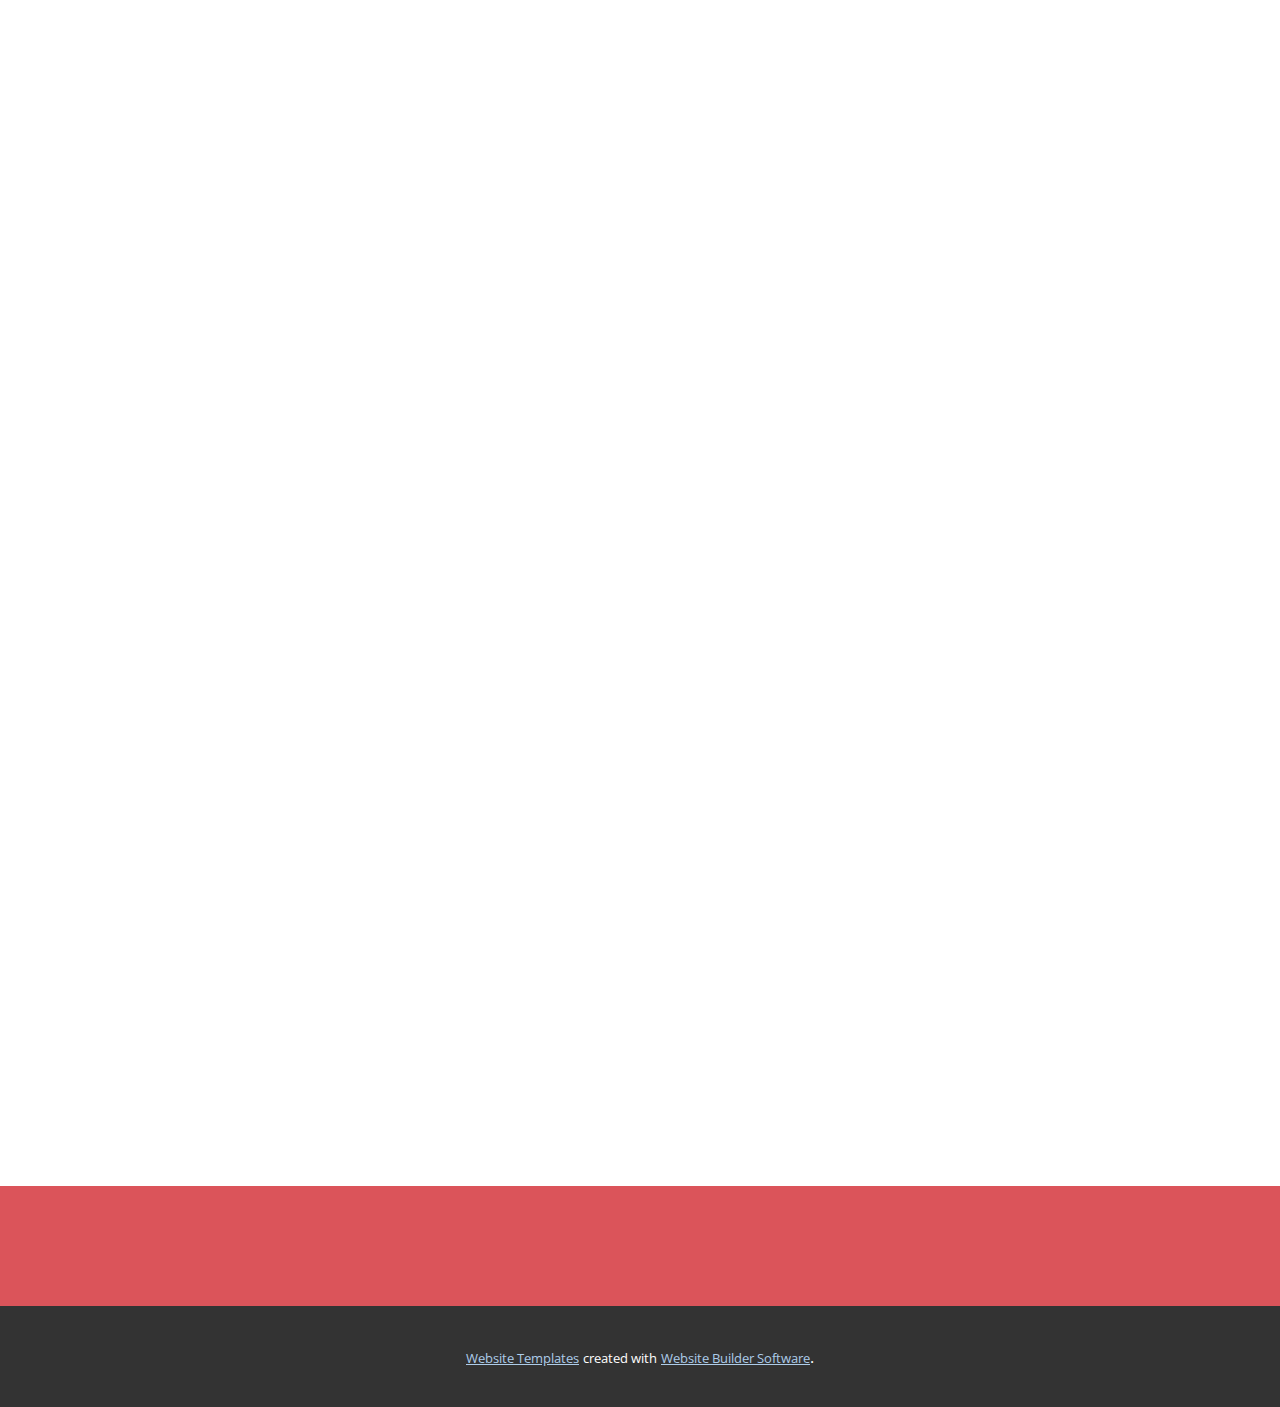
<file: Acerca-de.html>
<!DOCTYPE html>
<html style="font-size: 16px;" lang="es"><head>
    <meta name="viewport" content="width=device-width, initial-scale=1.0">
    <meta charset="utf-8">
    <meta name="keywords" content="">
    <meta name="description" content="">
    <title>Acerca de</title>
    <link rel="stylesheet" href="nicepage.css" media="screen">
<link rel="stylesheet" href="Acerca-de.css" media="screen">
    <script class="u-script" type="text/javascript" src="jquery.js" defer=""></script>
    <script class="u-script" type="text/javascript" src="nicepage.js" defer=""></script>
    <meta name="generator" content="Nicepage 5.9.10, nicepage.com">
    <link id="u-theme-google-font" rel="stylesheet" href="https://fonts.googleapis.com/css?family=Roboto:100,100i,300,300i,400,400i,500,500i,700,700i,900,900i|Open+Sans:300,300i,400,400i,500,500i,600,600i,700,700i,800,800i">
    
    
    <script type="application/ld+json">{
		"@context": "http://schema.org",
		"@type": "Organization",
		"name": ""
}</script>
    <meta name="theme-color" content="#478ac9">
    <meta property="og:title" content="Acerca de">
    <meta property="og:type" content="website">
  <meta data-intl-tel-input-cdn-path="intlTelInput/"></head>
  <body class="u-body u-xl-mode" data-lang="es"><header class="u-clearfix u-header u-header" id="sec-4f91"><div class="u-clearfix u-sheet u-sheet-1"></div></header>
    <section class="u-clearfix u-section-1" id="sec-2cce">
      <div class="u-clearfix u-sheet u-sheet-1"></div>
    </section>
    
    
    <footer class="u-align-center u-clearfix u-footer u-gradient u-footer" id="sec-20f5"><div class="u-clearfix u-sheet u-sheet-1"></div></footer>
    <section class="u-backlink u-clearfix u-grey-80">
      <a class="u-link" href="https://nicepage.com/website-templates" target="_blank">
        <span>Website Templates</span>
      </a>
      <p class="u-text">
        <span>created with</span>
      </p>
      <a class="u-link" href="" target="_blank">
        <span>Website Builder Software</span>
      </a>. 
    </section>
  
</body></html>
</file>
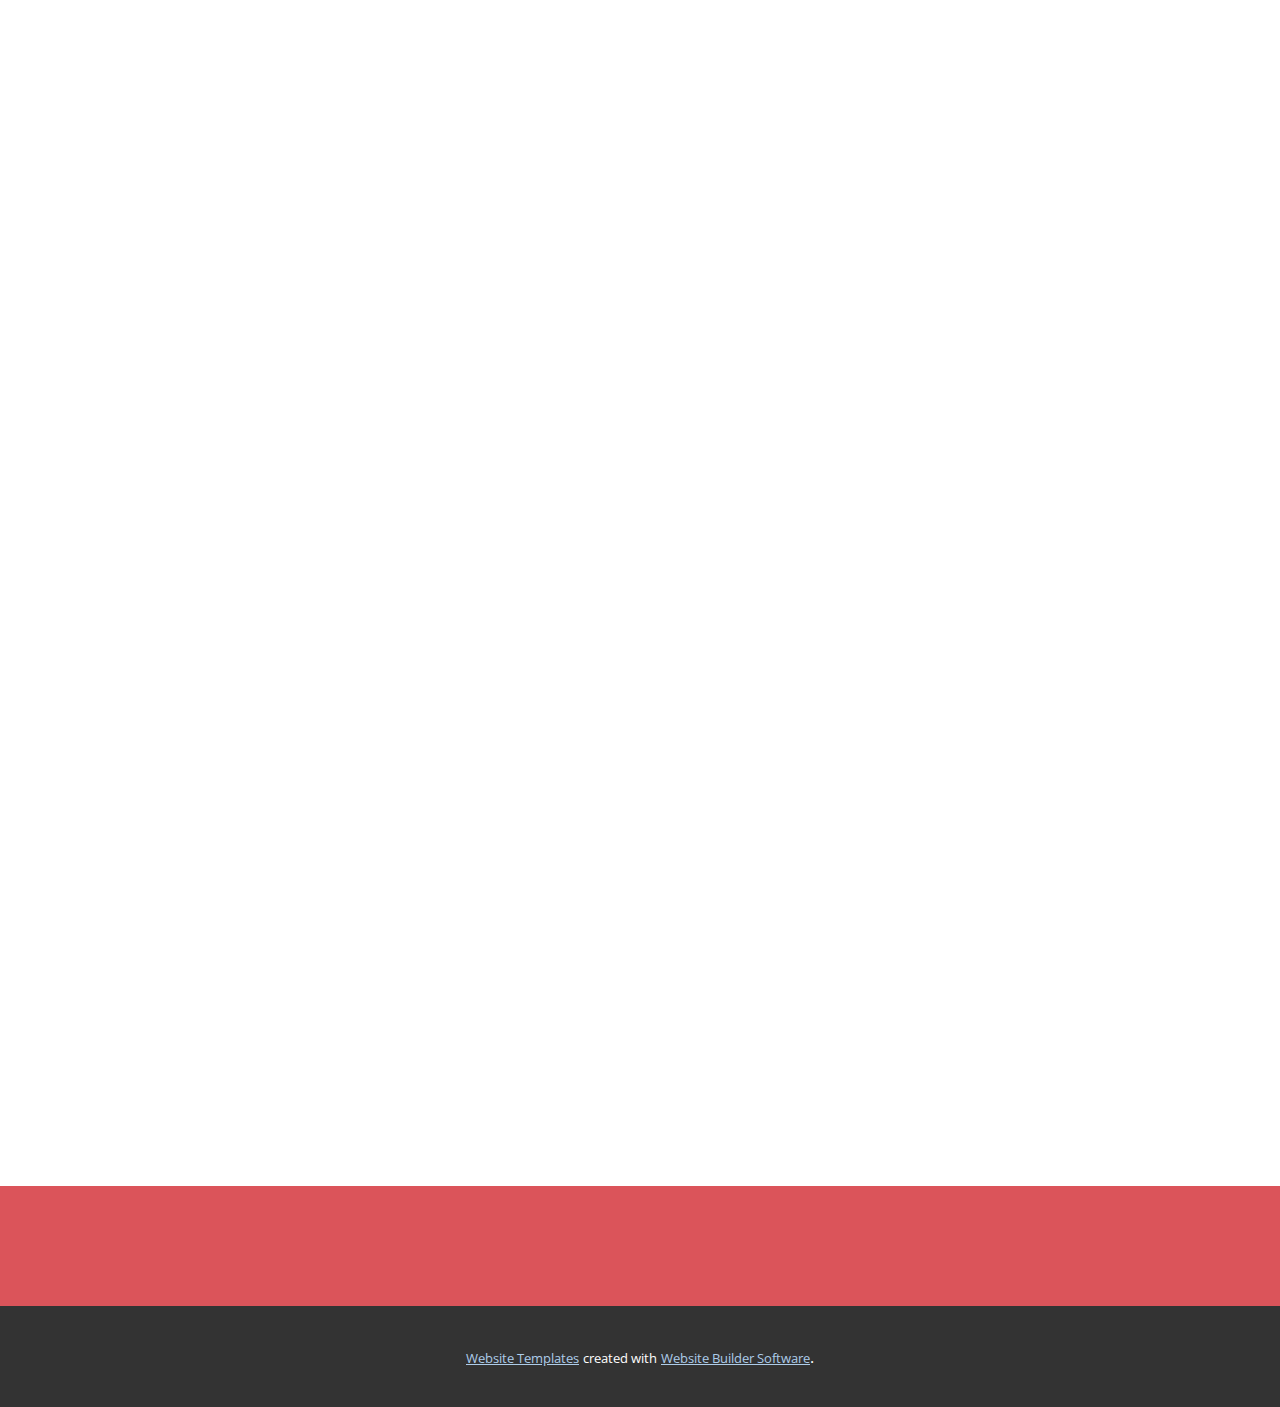
<file: Contacto.html>
<!DOCTYPE html>
<html style="font-size: 16px;" lang="es"><head>
    <meta name="viewport" content="width=device-width, initial-scale=1.0">
    <meta charset="utf-8">
    <meta name="keywords" content="">
    <meta name="description" content="">
    <title>Contacto</title>
    <link rel="stylesheet" href="nicepage.css" media="screen">
<link rel="stylesheet" href="Contacto.css" media="screen">
    <script class="u-script" type="text/javascript" src="jquery.js" defer=""></script>
    <script class="u-script" type="text/javascript" src="nicepage.js" defer=""></script>
    <meta name="generator" content="Nicepage 5.9.10, nicepage.com">
    <link id="u-theme-google-font" rel="stylesheet" href="https://fonts.googleapis.com/css?family=Roboto:100,100i,300,300i,400,400i,500,500i,700,700i,900,900i|Open+Sans:300,300i,400,400i,500,500i,600,600i,700,700i,800,800i">
    
    
    <script type="application/ld+json">{
		"@context": "http://schema.org",
		"@type": "Organization",
		"name": ""
}</script>
    <meta name="theme-color" content="#478ac9">
    <meta property="og:title" content="Contacto">
    <meta property="og:type" content="website">
  <meta data-intl-tel-input-cdn-path="intlTelInput/"></head>
  <body class="u-body u-xl-mode" data-lang="es"><header class="u-clearfix u-header u-header" id="sec-4f91"><div class="u-clearfix u-sheet u-sheet-1"></div></header>
    <section class="u-clearfix u-section-1" id="sec-6244">
      <div class="u-clearfix u-sheet u-sheet-1"></div>
    </section>
    
    
    <footer class="u-align-center u-clearfix u-footer u-gradient u-footer" id="sec-20f5"><div class="u-clearfix u-sheet u-sheet-1"></div></footer>
    <section class="u-backlink u-clearfix u-grey-80">
      <a class="u-link" href="https://nicepage.com/website-templates" target="_blank">
        <span>Website Templates</span>
      </a>
      <p class="u-text">
        <span>created with</span>
      </p>
      <a class="u-link" href="" target="_blank">
        <span>Website Builder Software</span>
      </a>. 
    </section>
  
</body></html>
</file>
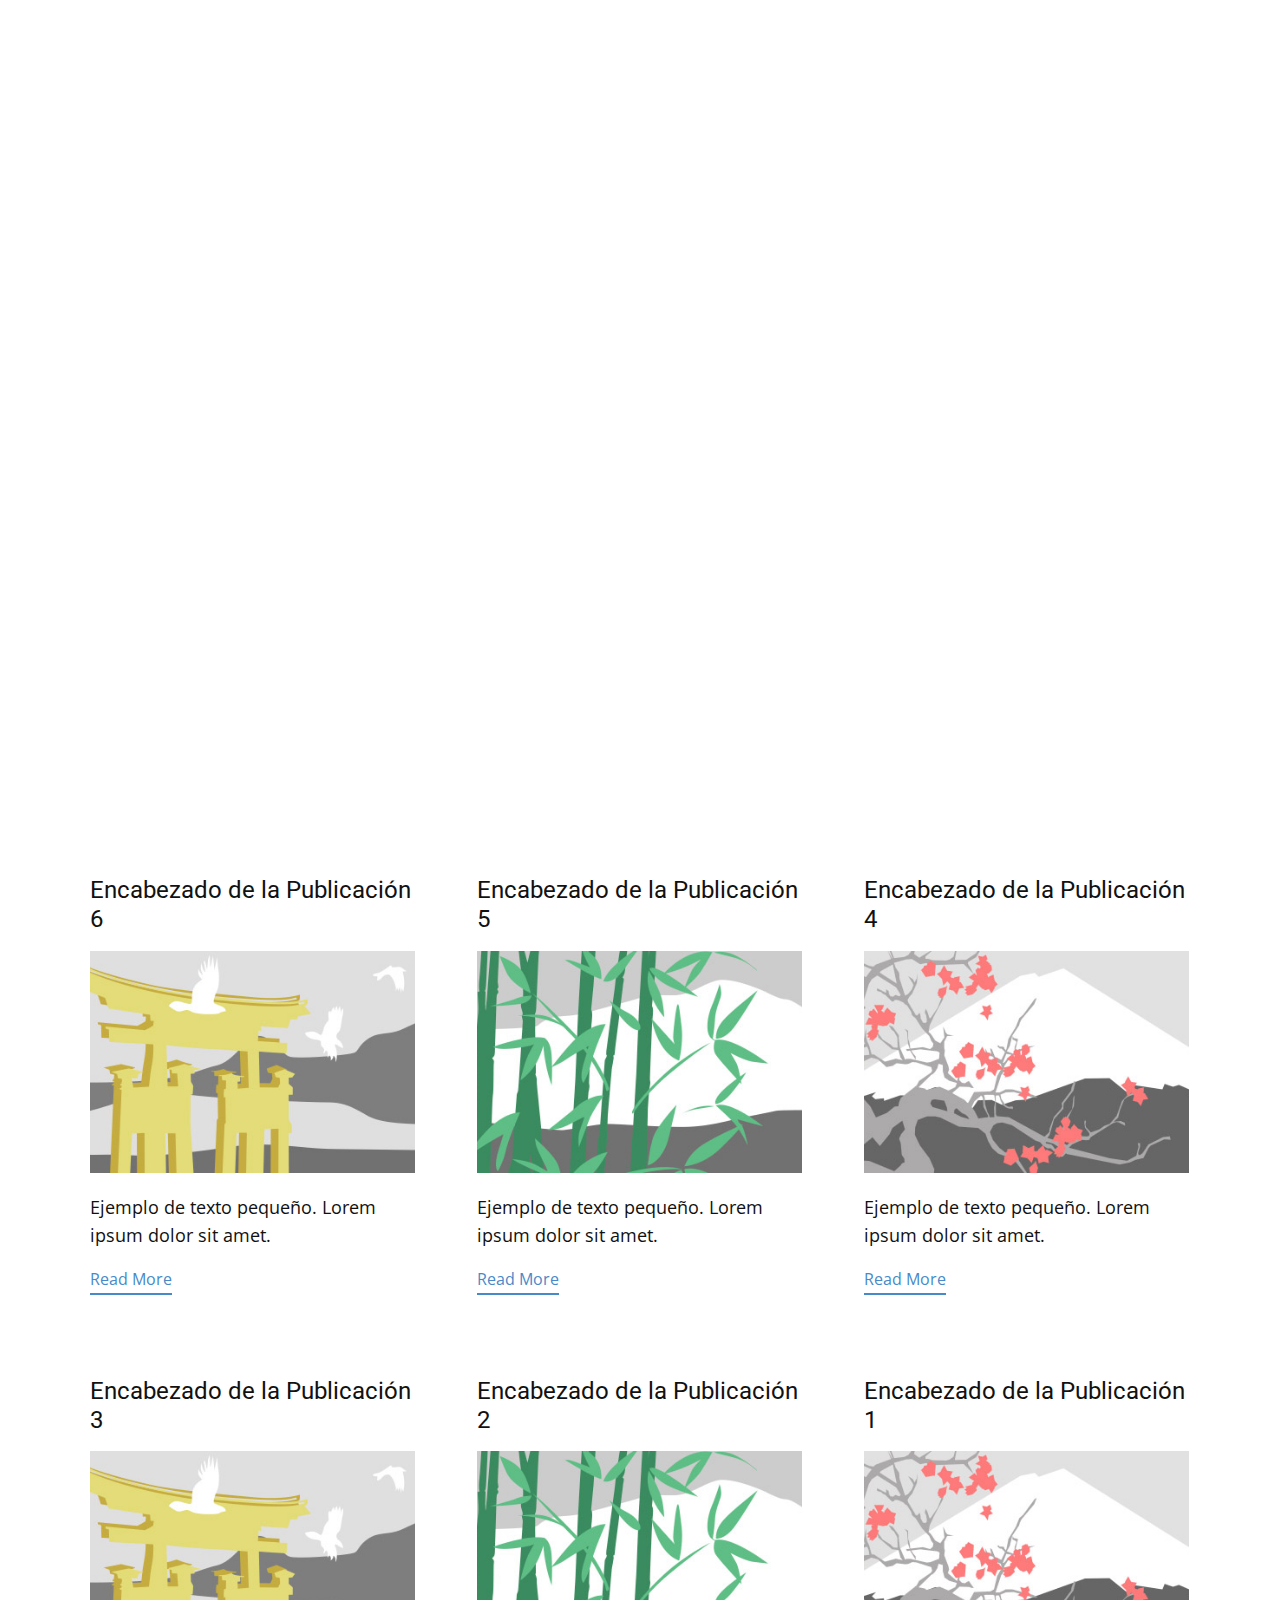
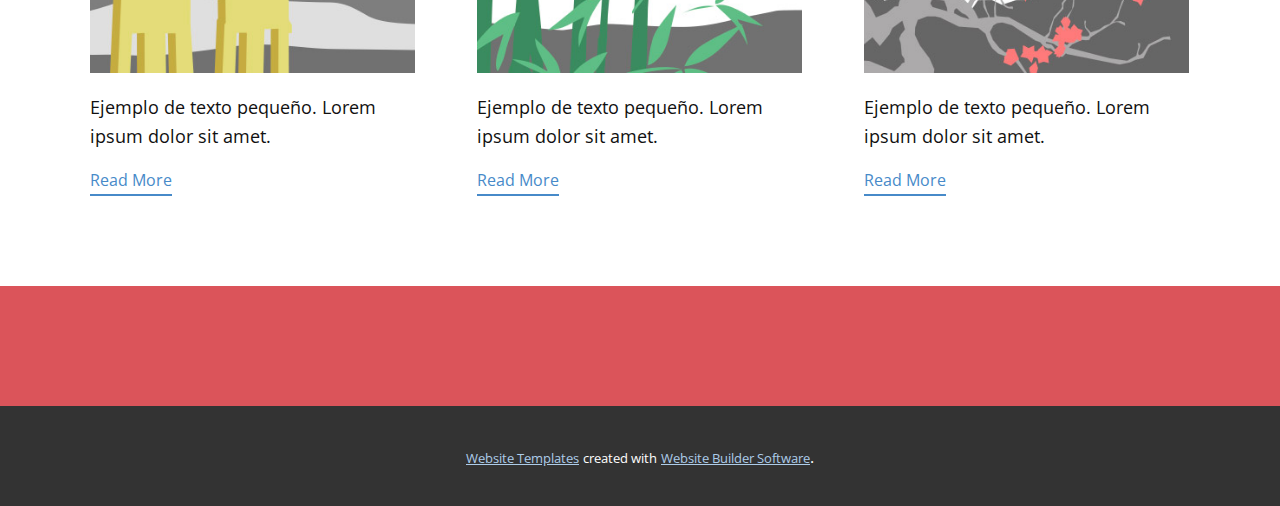
<file: blog/blog.html>
<!DOCTYPE html>
<html style="font-size: 16px;" lang="es"><head>
    <meta name="viewport" content="width=device-width, initial-scale=1.0">
    <meta charset="utf-8">
    <meta name="keywords" content="">
    <meta name="description" content="">
    <title>Blog Template</title>
    <link rel="stylesheet" href="../nicepage.css" media="screen">
<link rel="stylesheet" href="../Blog-Template.css" media="screen">
    <script class="u-script" type="text/javascript" src="../jquery.js" defer=""></script>
    <script class="u-script" type="text/javascript" src="../nicepage.js" defer=""></script>
    <meta name="generator" content="Nicepage 5.9.10, nicepage.com">
    <link id="u-theme-google-font" rel="stylesheet" href="https://fonts.googleapis.com/css?family=Roboto:100,100i,300,300i,400,400i,500,500i,700,700i,900,900i|Open+Sans:300,300i,400,400i,500,500i,600,600i,700,700i,800,800i">
    
    
    <script type="application/ld+json">{
		"@context": "http://schema.org",
		"@type": "Organization",
		"name": ""
}</script>
    <meta name="theme-color" content="#478ac9">
  <meta data-intl-tel-input-cdn-path="intlTelInput/"></head>
  <body class="u-body u-xl-mode" data-lang="es"><header class="u-clearfix u-header u-header" id="sec-4f91"><div class="u-clearfix u-sheet u-sheet-1"></div></header>
    <section class="u-clearfix u-section-1" id="sec-af0f">
      <div class="u-clearfix u-sheet u-valign-middle u-sheet-1"><!--blog--><!--blog_options_json--><!--{"type":"Recent","source":"","tags":"","count":""}--><!--/blog_options_json-->
        <div class="u-blog u-expanded-width u-repeater u-repeater-1"><!--blog_post-->
          <div class="u-blog-post u-container-style u-repeater-item u-white u-repeater-item-1">
            <div class="u-container-layout u-similar-container u-valign-top u-container-layout-1"><!--blog_post_header-->
              <h4 class="u-blog-control u-text u-text-1">
                <a class="u-post-header-link" href="../blog/enviar-5.html">Encabezado de la Publicación 6</a>
              </h4><!--/blog_post_header--><!--blog_post_image-->
              <a class="u-post-header-link" href="../blog/enviar-5.html"><img alt="" class="u-blog-control u-expanded-width u-image u-image-default u-image-1" src="../images/8ad73f3c.jpeg"></a><!--/blog_post_image--><!--blog_post_content-->
              <div class="u-blog-control u-post-content u-text u-text-2 fr-view">Ejemplo de texto pequeño. Lorem ipsum dolor sit amet.</div><!--/blog_post_content--><!--blog_post_readmore-->
              <a href="../blog/enviar-5.html" class="u-blog-control u-border-2 u-border-palette-1-base u-btn u-btn-rectangle u-button-style u-none u-btn-1"><!--blog_post_readmore_content--><!--options_json--><!--{"content":"Read More","defaultValue":"Lee mas"}--><!--/options_json-->Read More<!--/blog_post_readmore_content--></a><!--/blog_post_readmore-->
            </div>
          </div><div class="u-blog-post u-container-style u-repeater-item u-video-cover u-white">
            <div class="u-container-layout u-similar-container u-valign-top u-container-layout-2"><!--blog_post_header-->
              <h4 class="u-blog-control u-text u-text-3">
                <a class="u-post-header-link" href="../blog/enviar-4.html">Encabezado de la Publicación 5</a>
              </h4><!--/blog_post_header--><!--blog_post_image-->
              <a class="u-post-header-link" href="../blog/enviar-4.html"><img alt="" class="u-blog-control u-expanded-width u-image u-image-default u-image-2" src="../images/68f64b9d.jpeg"></a><!--/blog_post_image--><!--blog_post_content-->
              <div class="u-blog-control u-post-content u-text u-text-4 fr-view">Ejemplo de texto pequeño. Lorem ipsum dolor sit amet.</div><!--/blog_post_content--><!--blog_post_readmore-->
              <a href="../blog/enviar-4.html" class="u-blog-control u-border-2 u-border-palette-1-base u-btn u-btn-rectangle u-button-style u-none u-btn-2"><!--blog_post_readmore_content--><!--options_json--><!--{"content":"Read More","defaultValue":"Lee mas"}--><!--/options_json-->Read More<!--/blog_post_readmore_content--></a><!--/blog_post_readmore-->
            </div>
          </div><div class="u-blog-post u-container-style u-repeater-item u-video-cover u-white">
            <div class="u-container-layout u-similar-container u-valign-top u-container-layout-3"><!--blog_post_header-->
              <h4 class="u-blog-control u-text u-text-5">
                <a class="u-post-header-link" href="../blog/enviar-3.html">Encabezado de la Publicación 4</a>
              </h4><!--/blog_post_header--><!--blog_post_image-->
              <a class="u-post-header-link" href="../blog/enviar-3.html"><img alt="" class="u-blog-control u-expanded-width u-image u-image-default u-image-3" src="../images/0fd3416c.jpeg"></a><!--/blog_post_image--><!--blog_post_content-->
              <div class="u-blog-control u-post-content u-text u-text-6 fr-view">Ejemplo de texto pequeño. Lorem ipsum dolor sit amet.</div><!--/blog_post_content--><!--blog_post_readmore-->
              <a href="../blog/enviar-3.html" class="u-blog-control u-border-2 u-border-palette-1-base u-btn u-btn-rectangle u-button-style u-none u-btn-3"><!--blog_post_readmore_content--><!--options_json--><!--{"content":"Read More","defaultValue":"Lee mas"}--><!--/options_json-->Read More<!--/blog_post_readmore_content--></a><!--/blog_post_readmore-->
            </div>
          </div><div class="u-blog-post u-container-style u-repeater-item u-white u-repeater-item-1">
            <div class="u-container-layout u-similar-container u-valign-top u-container-layout-1"><!--blog_post_header-->
              <h4 class="u-blog-control u-text u-text-1">
                <a class="u-post-header-link" href="../blog/enviar-2.html">Encabezado de la Publicación 3</a>
              </h4><!--/blog_post_header--><!--blog_post_image-->
              <a class="u-post-header-link" href="../blog/enviar-2.html"><img alt="" class="u-blog-control u-expanded-width u-image u-image-default u-image-1" src="../images/8ad73f3c.jpeg"></a><!--/blog_post_image--><!--blog_post_content-->
              <div class="u-blog-control u-post-content u-text u-text-2 fr-view">Ejemplo de texto pequeño. Lorem ipsum dolor sit amet.</div><!--/blog_post_content--><!--blog_post_readmore-->
              <a href="../blog/enviar-2.html" class="u-blog-control u-border-2 u-border-palette-1-base u-btn u-btn-rectangle u-button-style u-none u-btn-1"><!--blog_post_readmore_content--><!--options_json--><!--{"content":"Read More","defaultValue":"Lee mas"}--><!--/options_json-->Read More<!--/blog_post_readmore_content--></a><!--/blog_post_readmore-->
            </div>
          </div><div class="u-blog-post u-container-style u-repeater-item u-video-cover u-white">
            <div class="u-container-layout u-similar-container u-valign-top u-container-layout-2"><!--blog_post_header-->
              <h4 class="u-blog-control u-text u-text-3">
                <a class="u-post-header-link" href="../blog/enviar-1.html">Encabezado de la Publicación 2</a>
              </h4><!--/blog_post_header--><!--blog_post_image-->
              <a class="u-post-header-link" href="../blog/enviar-1.html"><img alt="" class="u-blog-control u-expanded-width u-image u-image-default u-image-2" src="../images/68f64b9d.jpeg"></a><!--/blog_post_image--><!--blog_post_content-->
              <div class="u-blog-control u-post-content u-text u-text-4 fr-view">Ejemplo de texto pequeño. Lorem ipsum dolor sit amet.</div><!--/blog_post_content--><!--blog_post_readmore-->
              <a href="../blog/enviar-1.html" class="u-blog-control u-border-2 u-border-palette-1-base u-btn u-btn-rectangle u-button-style u-none u-btn-2"><!--blog_post_readmore_content--><!--options_json--><!--{"content":"Read More","defaultValue":"Lee mas"}--><!--/options_json-->Read More<!--/blog_post_readmore_content--></a><!--/blog_post_readmore-->
            </div>
          </div><div class="u-blog-post u-container-style u-repeater-item u-video-cover u-white">
            <div class="u-container-layout u-similar-container u-valign-top u-container-layout-3"><!--blog_post_header-->
              <h4 class="u-blog-control u-text u-text-5">
                <a class="u-post-header-link" href="../blog/enviar.html">Encabezado de la Publicación 1</a>
              </h4><!--/blog_post_header--><!--blog_post_image-->
              <a class="u-post-header-link" href="../blog/enviar.html"><img alt="" class="u-blog-control u-expanded-width u-image u-image-default u-image-3" src="../images/0fd3416c.jpeg"></a><!--/blog_post_image--><!--blog_post_content-->
              <div class="u-blog-control u-post-content u-text u-text-6 fr-view">Ejemplo de texto pequeño. Lorem ipsum dolor sit amet.</div><!--/blog_post_content--><!--blog_post_readmore-->
              <a href="../blog/enviar.html" class="u-blog-control u-border-2 u-border-palette-1-base u-btn u-btn-rectangle u-button-style u-none u-btn-3"><!--blog_post_readmore_content--><!--options_json--><!--{"content":"Read More","defaultValue":"Lee mas"}--><!--/options_json-->Read More<!--/blog_post_readmore_content--></a><!--/blog_post_readmore-->
            </div>
          </div><!--/blog_post--><!--blog_post-->
          <!--/blog_post--><!--blog_post-->
          <!--/blog_post-->
        </div><!--/blog-->
      </div>
    </section>
    
    
    <footer class="u-align-center u-clearfix u-footer u-gradient u-footer" id="sec-20f5"><div class="u-clearfix u-sheet u-sheet-1"></div></footer>
    <section class="u-backlink u-clearfix u-grey-80">
      <a class="u-link" href="https://nicepage.com/website-templates" target="_blank">
        <span>Website Templates</span>
      </a>
      <p class="u-text">
        <span>created with</span>
      </p>
      <a class="u-link" href="" target="_blank">
        <span>Website Builder Software</span>
      </a>. 
    </section>
  
</body></html>
</file>
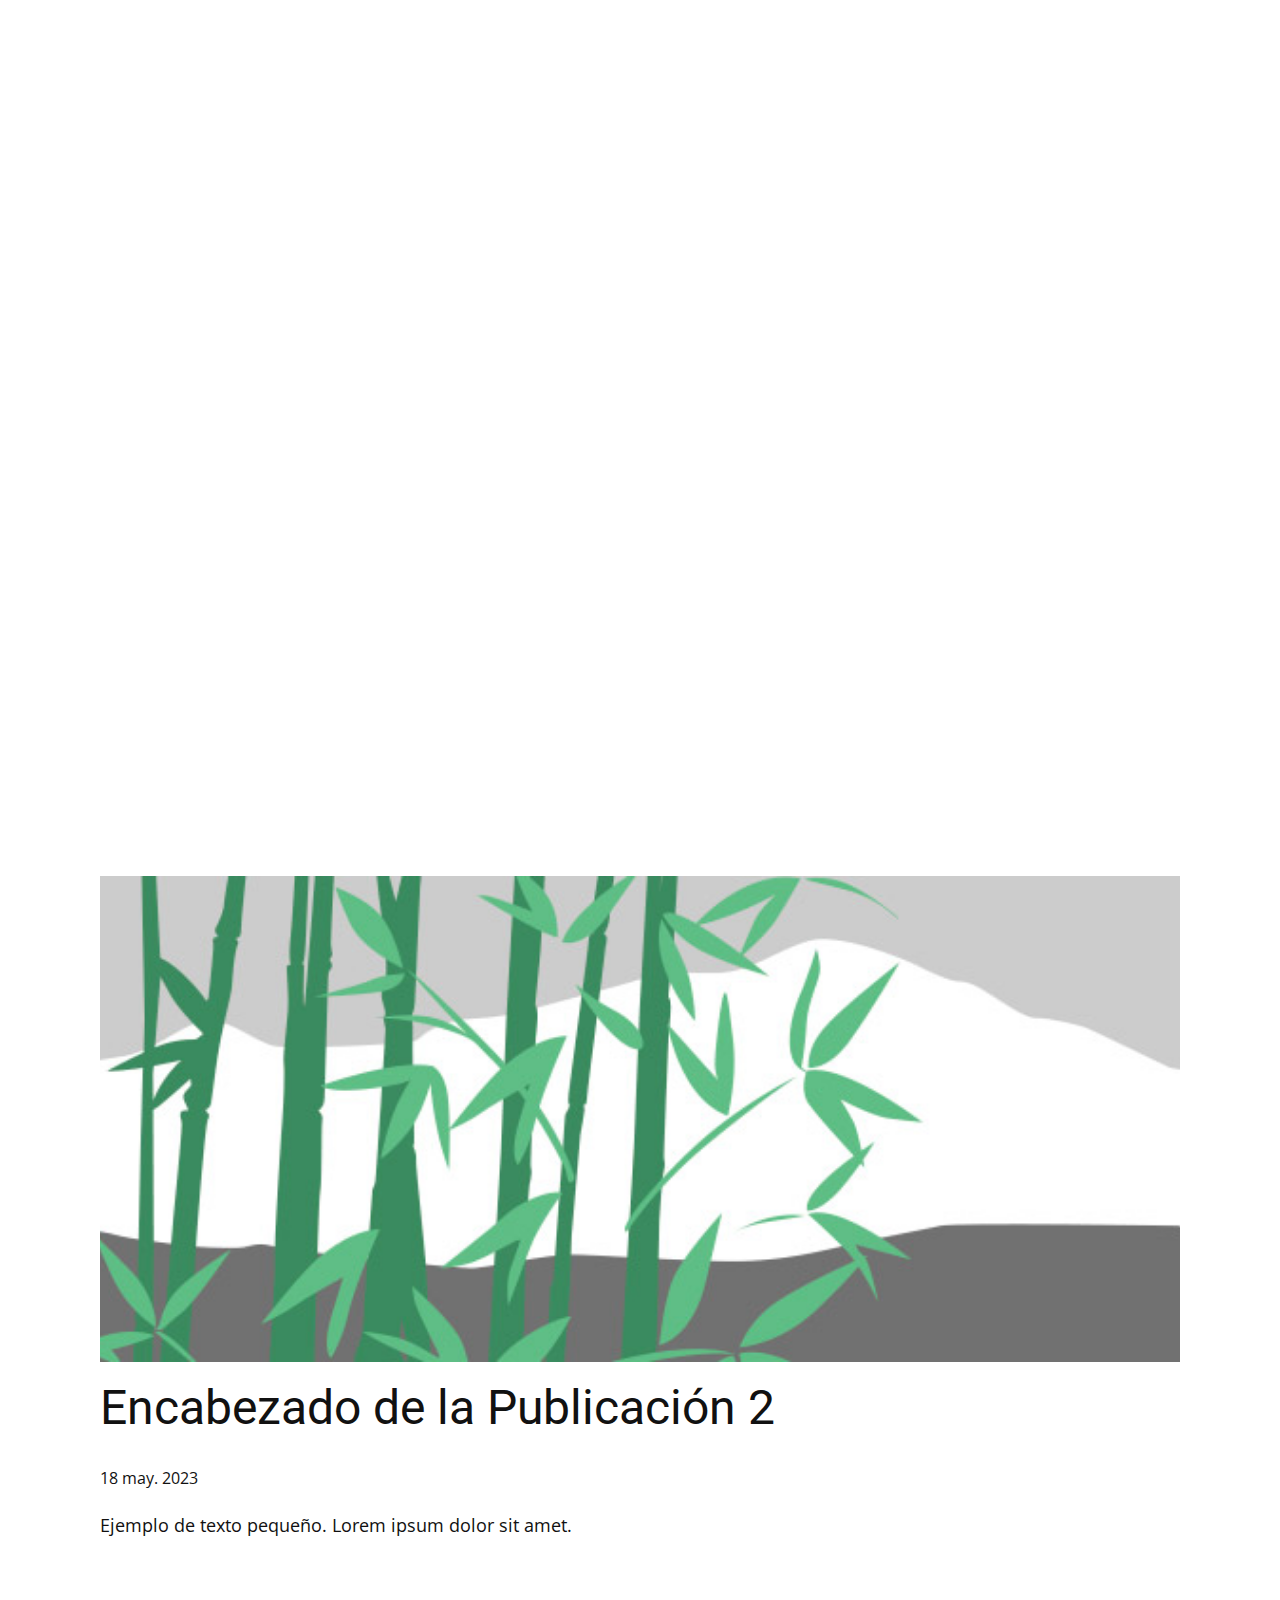
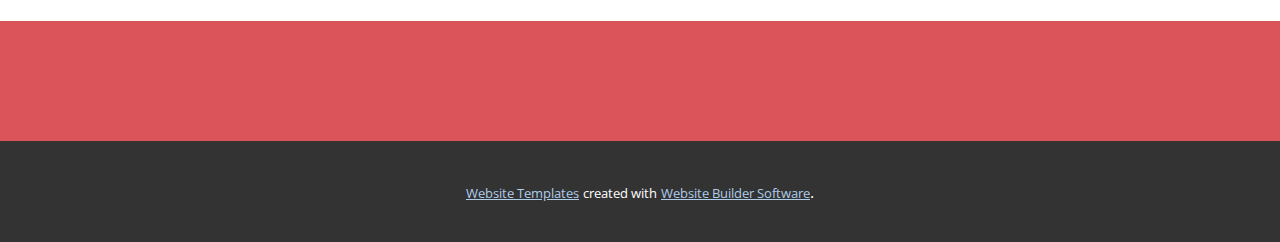
<file: blog/enviar-1.html>
<!DOCTYPE html>
<html style="font-size: 16px;" lang="es"><head>
    <meta name="viewport" content="width=device-width, initial-scale=1.0">
    <meta charset="utf-8">
    <meta name="keywords" content="Encabezado de la Publicación 1">
    <meta name="description" content="">
    <title>Encabezado de la Publicación 2</title>
    <link rel="stylesheet" href="../nicepage.css" media="screen">
<link rel="stylesheet" href="../Post-Template.css" media="screen">
    <script class="u-script" type="text/javascript" src="../jquery.js" defer=""></script>
    <script class="u-script" type="text/javascript" src="../nicepage.js" defer=""></script>
    <meta name="generator" content="Nicepage 5.9.10, nicepage.com">
    <link id="u-theme-google-font" rel="stylesheet" href="https://fonts.googleapis.com/css?family=Roboto:100,100i,300,300i,400,400i,500,500i,700,700i,900,900i|Open+Sans:300,300i,400,400i,500,500i,600,600i,700,700i,800,800i">
    
    
    <script type="application/ld+json">{
		"@context": "http://schema.org",
		"@type": "Organization",
		"name": ""
}</script>
    <meta name="theme-color" content="#478ac9">
  <meta data-intl-tel-input-cdn-path="intlTelInput/"></head>
  <body class="u-body u-xl-mode" data-lang="es"><header class="u-clearfix u-header u-header" id="sec-4f91"><div class="u-clearfix u-sheet u-sheet-1"></div></header>
    <section class="u-align-center u-clearfix u-section-1" id="sec-1494">
      <div class="u-clearfix u-sheet u-valign-middle-md u-valign-middle-sm u-valign-middle-xs u-sheet-1"><!--post_details--><!--post_details_options_json--><!--{"source":""}--><!--/post_details_options_json--><!--blog_post-->
        <div class="u-container-style u-expanded-width u-post-details u-post-details-1">
          <div class="u-container-layout u-valign-middle u-container-layout-1"><!--blog_post_image-->
            <img alt="" class="u-blog-control u-expanded-width u-image u-image-default u-image-1" src="../images/68f64b9d.jpeg"><!--/blog_post_image--><!--blog_post_header-->
            <h2 class="u-blog-control u-text u-text-1">Encabezado de la Publicación 2</h2><!--/blog_post_header--><!--blog_post_metadata-->
            <div class="u-blog-control u-metadata u-metadata-1"><!--blog_post_metadata_date-->
              <span class="u-meta-date u-meta-icon">18 may. 2023</span><!--/blog_post_metadata_date--><!--blog_post_metadata_category-->
              <!--/blog_post_metadata_category--><!--blog_post_metadata_comments-->
              <!--/blog_post_metadata_comments-->
            </div><!--/blog_post_metadata--><!--blog_post_content-->
            <div class="u-align-justify u-blog-control u-post-content u-text u-text-2 fr-view">
  Ejemplo de texto pequeño. Lorem ipsum dolor sit amet.
  </div><!--/blog_post_content-->
          </div>
        </div><!--/blog_post--><!--/post_details-->
      </div>
    </section>
    
    
    <footer class="u-align-center u-clearfix u-footer u-gradient u-footer" id="sec-20f5"><div class="u-clearfix u-sheet u-sheet-1"></div></footer>
    <section class="u-backlink u-clearfix u-grey-80">
      <a class="u-link" href="https://nicepage.com/website-templates" target="_blank">
        <span>Website Templates</span>
      </a>
      <p class="u-text">
        <span>created with</span>
      </p>
      <a class="u-link" href="" target="_blank">
        <span>Website Builder Software</span>
      </a>. 
    </section>
  
</body></html>
</file>
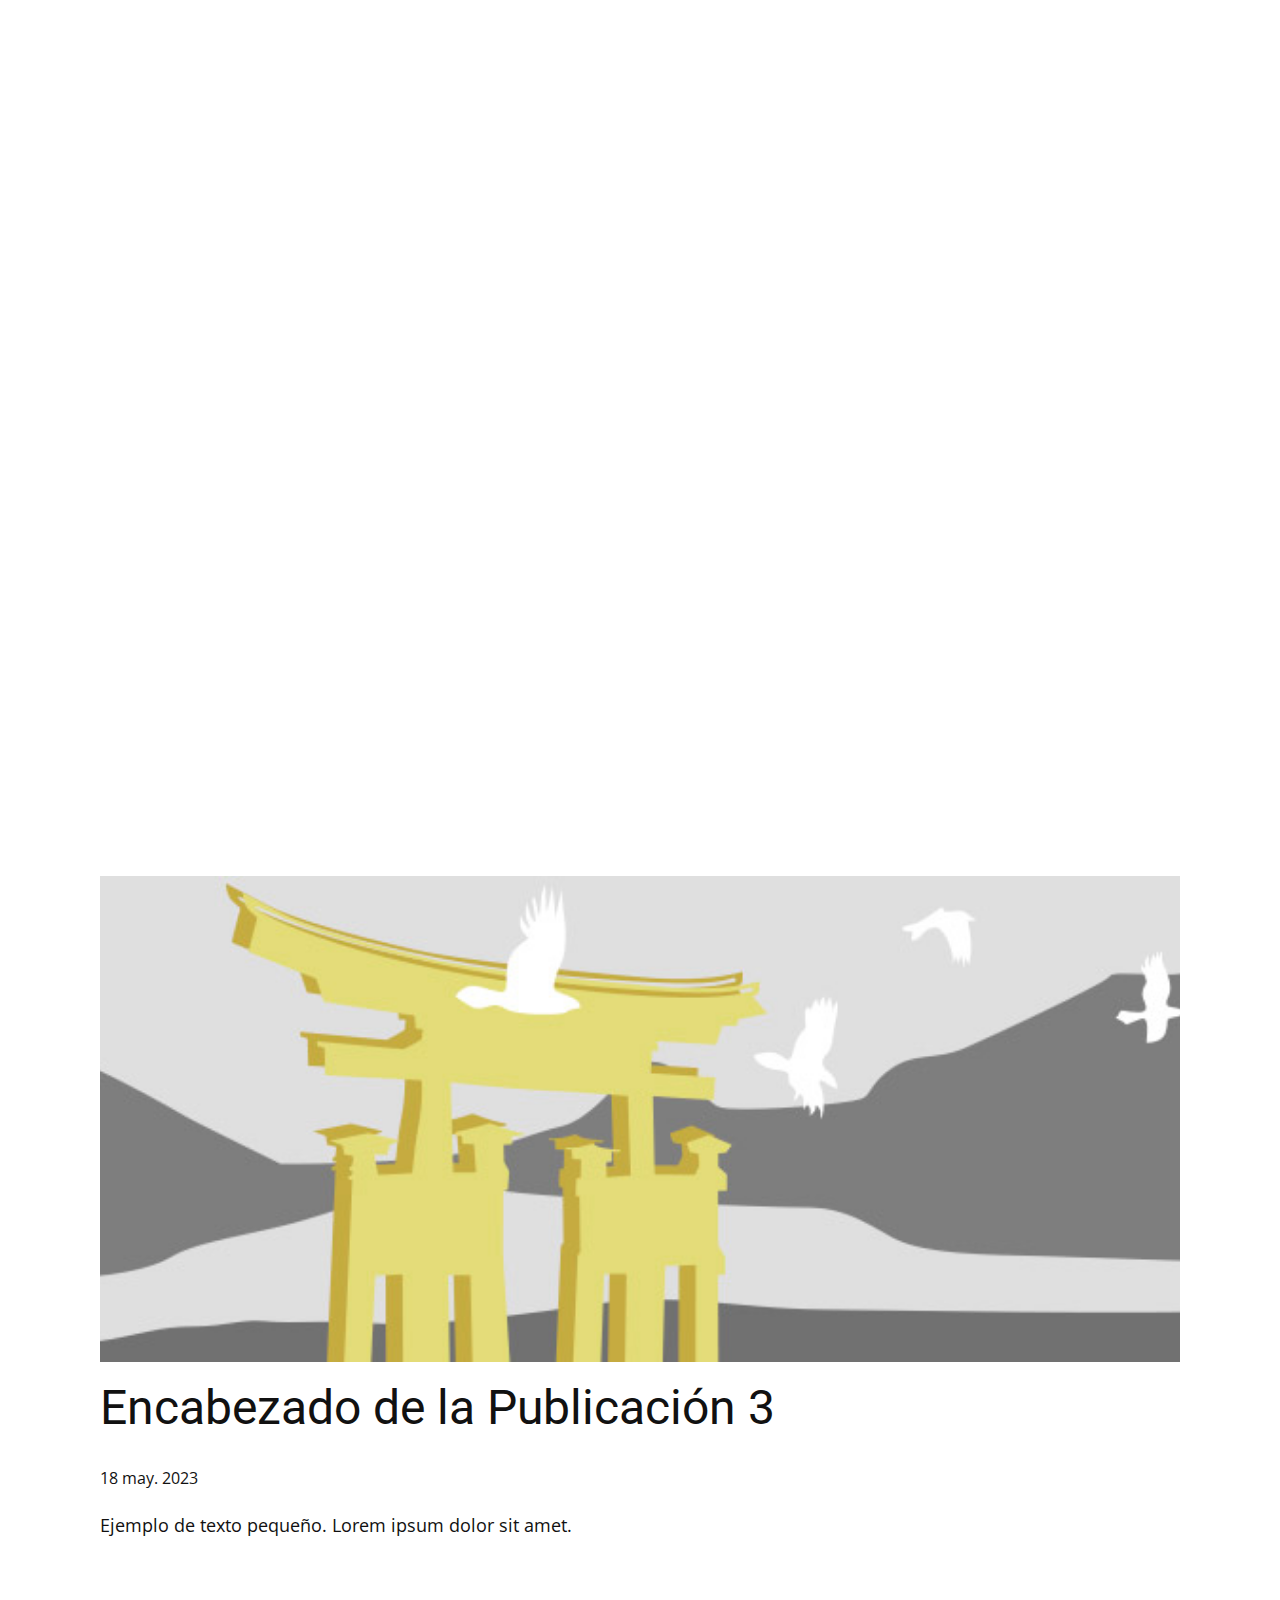
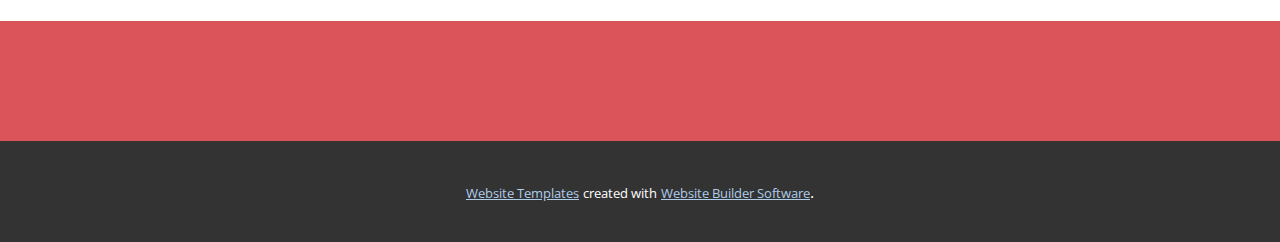
<file: blog/enviar-2.html>
<!DOCTYPE html>
<html style="font-size: 16px;" lang="es"><head>
    <meta name="viewport" content="width=device-width, initial-scale=1.0">
    <meta charset="utf-8">
    <meta name="keywords" content="Encabezado de la Publicación 1">
    <meta name="description" content="">
    <title>Encabezado de la Publicación 3</title>
    <link rel="stylesheet" href="../nicepage.css" media="screen">
<link rel="stylesheet" href="../Post-Template.css" media="screen">
    <script class="u-script" type="text/javascript" src="../jquery.js" defer=""></script>
    <script class="u-script" type="text/javascript" src="../nicepage.js" defer=""></script>
    <meta name="generator" content="Nicepage 5.9.10, nicepage.com">
    <link id="u-theme-google-font" rel="stylesheet" href="https://fonts.googleapis.com/css?family=Roboto:100,100i,300,300i,400,400i,500,500i,700,700i,900,900i|Open+Sans:300,300i,400,400i,500,500i,600,600i,700,700i,800,800i">
    
    
    <script type="application/ld+json">{
		"@context": "http://schema.org",
		"@type": "Organization",
		"name": ""
}</script>
    <meta name="theme-color" content="#478ac9">
  <meta data-intl-tel-input-cdn-path="intlTelInput/"></head>
  <body class="u-body u-xl-mode" data-lang="es"><header class="u-clearfix u-header u-header" id="sec-4f91"><div class="u-clearfix u-sheet u-sheet-1"></div></header>
    <section class="u-align-center u-clearfix u-section-1" id="sec-1494">
      <div class="u-clearfix u-sheet u-valign-middle-md u-valign-middle-sm u-valign-middle-xs u-sheet-1"><!--post_details--><!--post_details_options_json--><!--{"source":""}--><!--/post_details_options_json--><!--blog_post-->
        <div class="u-container-style u-expanded-width u-post-details u-post-details-1">
          <div class="u-container-layout u-valign-middle u-container-layout-1"><!--blog_post_image-->
            <img alt="" class="u-blog-control u-expanded-width u-image u-image-default u-image-1" src="../images/8ad73f3c.jpeg"><!--/blog_post_image--><!--blog_post_header-->
            <h2 class="u-blog-control u-text u-text-1">Encabezado de la Publicación 3</h2><!--/blog_post_header--><!--blog_post_metadata-->
            <div class="u-blog-control u-metadata u-metadata-1"><!--blog_post_metadata_date-->
              <span class="u-meta-date u-meta-icon">18 may. 2023</span><!--/blog_post_metadata_date--><!--blog_post_metadata_category-->
              <!--/blog_post_metadata_category--><!--blog_post_metadata_comments-->
              <!--/blog_post_metadata_comments-->
            </div><!--/blog_post_metadata--><!--blog_post_content-->
            <div class="u-align-justify u-blog-control u-post-content u-text u-text-2 fr-view">
  Ejemplo de texto pequeño. Lorem ipsum dolor sit amet.
  </div><!--/blog_post_content-->
          </div>
        </div><!--/blog_post--><!--/post_details-->
      </div>
    </section>
    
    
    <footer class="u-align-center u-clearfix u-footer u-gradient u-footer" id="sec-20f5"><div class="u-clearfix u-sheet u-sheet-1"></div></footer>
    <section class="u-backlink u-clearfix u-grey-80">
      <a class="u-link" href="https://nicepage.com/website-templates" target="_blank">
        <span>Website Templates</span>
      </a>
      <p class="u-text">
        <span>created with</span>
      </p>
      <a class="u-link" href="" target="_blank">
        <span>Website Builder Software</span>
      </a>. 
    </section>
  
</body></html>
</file>
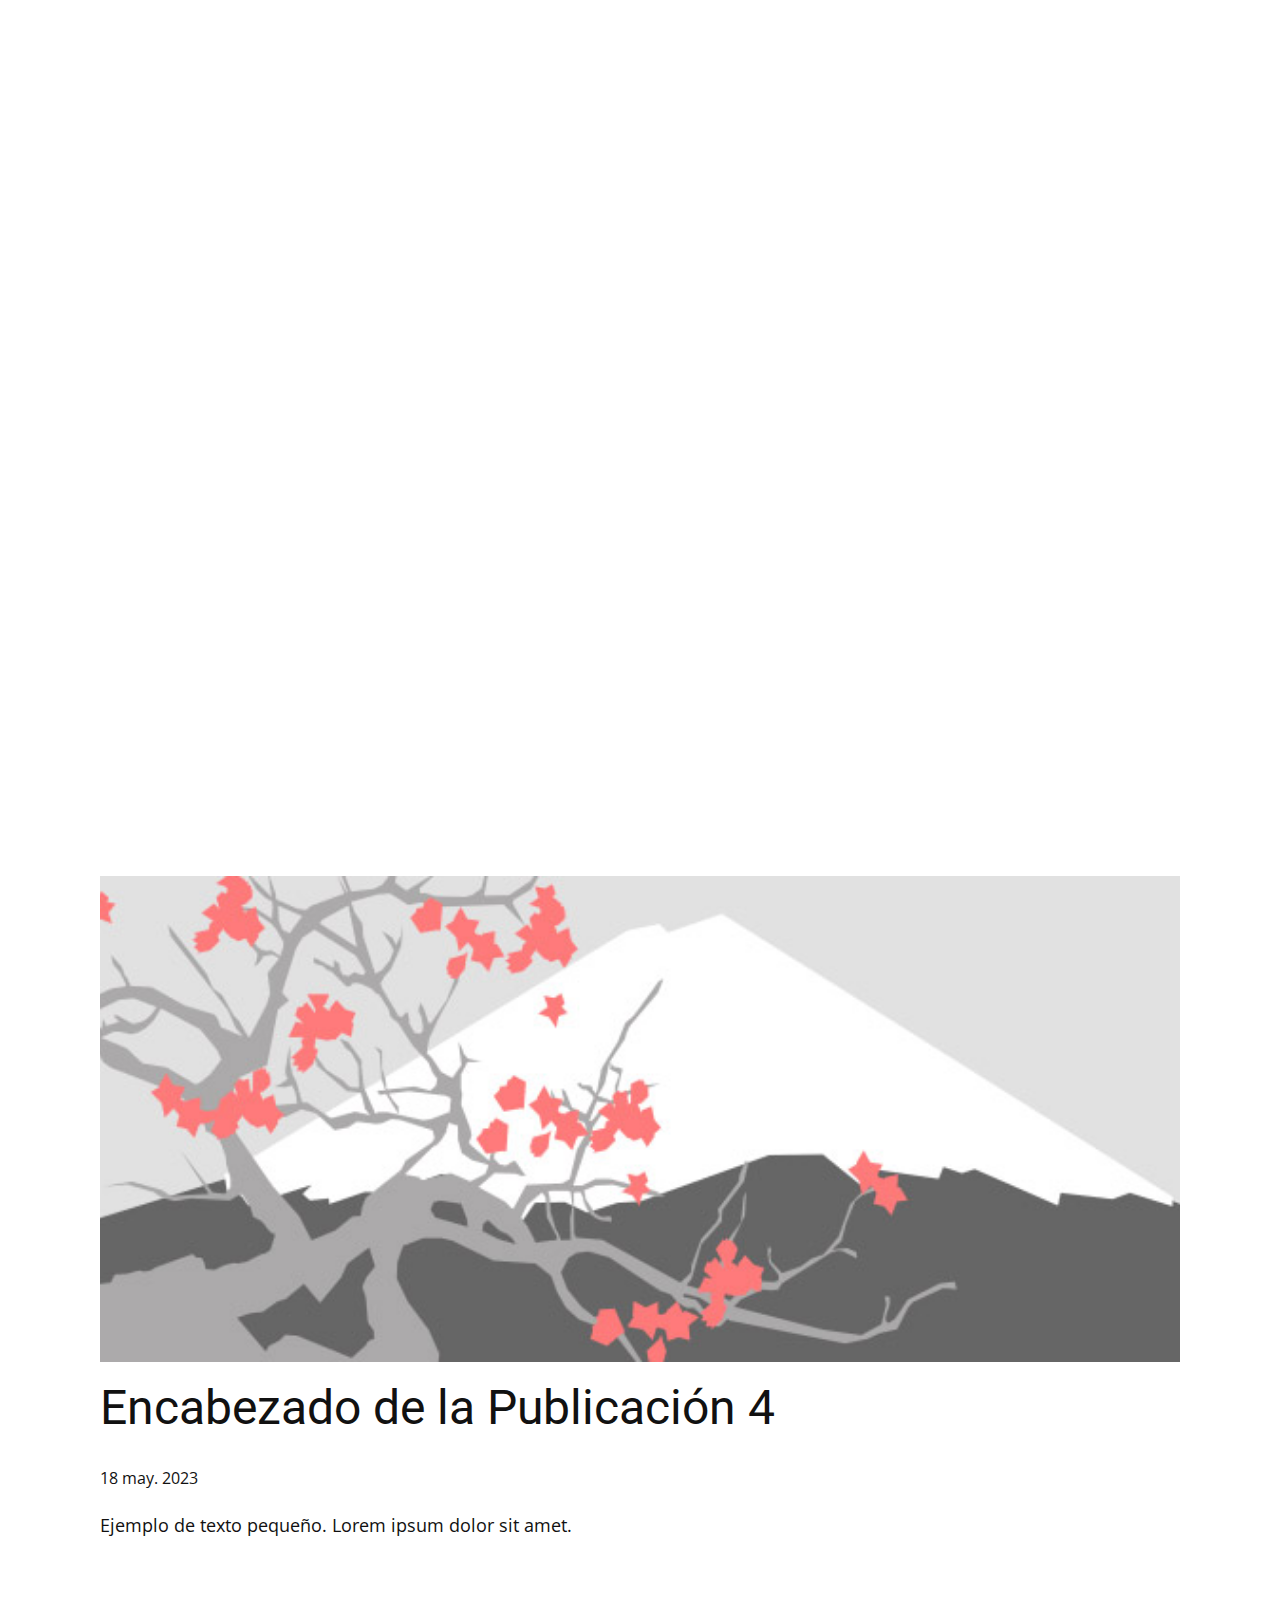
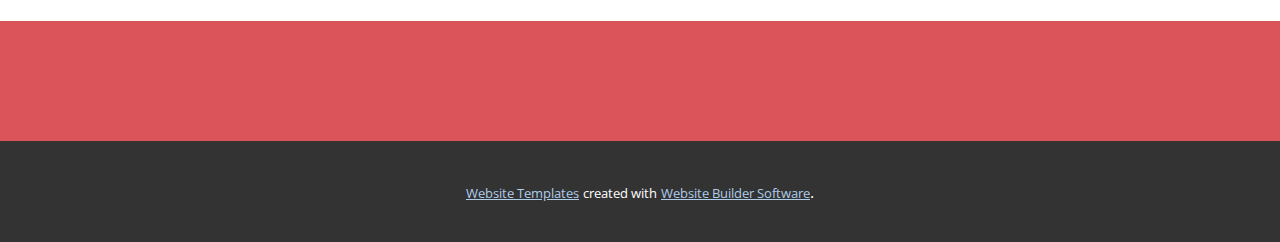
<file: blog/enviar-3.html>
<!DOCTYPE html>
<html style="font-size: 16px;" lang="es"><head>
    <meta name="viewport" content="width=device-width, initial-scale=1.0">
    <meta charset="utf-8">
    <meta name="keywords" content="Encabezado de la Publicación 1">
    <meta name="description" content="">
    <title>Encabezado de la Publicación 4</title>
    <link rel="stylesheet" href="../nicepage.css" media="screen">
<link rel="stylesheet" href="../Post-Template.css" media="screen">
    <script class="u-script" type="text/javascript" src="../jquery.js" defer=""></script>
    <script class="u-script" type="text/javascript" src="../nicepage.js" defer=""></script>
    <meta name="generator" content="Nicepage 5.9.10, nicepage.com">
    <link id="u-theme-google-font" rel="stylesheet" href="https://fonts.googleapis.com/css?family=Roboto:100,100i,300,300i,400,400i,500,500i,700,700i,900,900i|Open+Sans:300,300i,400,400i,500,500i,600,600i,700,700i,800,800i">
    
    
    <script type="application/ld+json">{
		"@context": "http://schema.org",
		"@type": "Organization",
		"name": ""
}</script>
    <meta name="theme-color" content="#478ac9">
  <meta data-intl-tel-input-cdn-path="intlTelInput/"></head>
  <body class="u-body u-xl-mode" data-lang="es"><header class="u-clearfix u-header u-header" id="sec-4f91"><div class="u-clearfix u-sheet u-sheet-1"></div></header>
    <section class="u-align-center u-clearfix u-section-1" id="sec-1494">
      <div class="u-clearfix u-sheet u-valign-middle-md u-valign-middle-sm u-valign-middle-xs u-sheet-1"><!--post_details--><!--post_details_options_json--><!--{"source":""}--><!--/post_details_options_json--><!--blog_post-->
        <div class="u-container-style u-expanded-width u-post-details u-post-details-1">
          <div class="u-container-layout u-valign-middle u-container-layout-1"><!--blog_post_image-->
            <img alt="" class="u-blog-control u-expanded-width u-image u-image-default u-image-1" src="../images/0fd3416c.jpeg"><!--/blog_post_image--><!--blog_post_header-->
            <h2 class="u-blog-control u-text u-text-1">Encabezado de la Publicación 4</h2><!--/blog_post_header--><!--blog_post_metadata-->
            <div class="u-blog-control u-metadata u-metadata-1"><!--blog_post_metadata_date-->
              <span class="u-meta-date u-meta-icon">18 may. 2023</span><!--/blog_post_metadata_date--><!--blog_post_metadata_category-->
              <!--/blog_post_metadata_category--><!--blog_post_metadata_comments-->
              <!--/blog_post_metadata_comments-->
            </div><!--/blog_post_metadata--><!--blog_post_content-->
            <div class="u-align-justify u-blog-control u-post-content u-text u-text-2 fr-view">
  Ejemplo de texto pequeño. Lorem ipsum dolor sit amet.
  </div><!--/blog_post_content-->
          </div>
        </div><!--/blog_post--><!--/post_details-->
      </div>
    </section>
    
    
    <footer class="u-align-center u-clearfix u-footer u-gradient u-footer" id="sec-20f5"><div class="u-clearfix u-sheet u-sheet-1"></div></footer>
    <section class="u-backlink u-clearfix u-grey-80">
      <a class="u-link" href="https://nicepage.com/website-templates" target="_blank">
        <span>Website Templates</span>
      </a>
      <p class="u-text">
        <span>created with</span>
      </p>
      <a class="u-link" href="" target="_blank">
        <span>Website Builder Software</span>
      </a>. 
    </section>
  
</body></html>
</file>
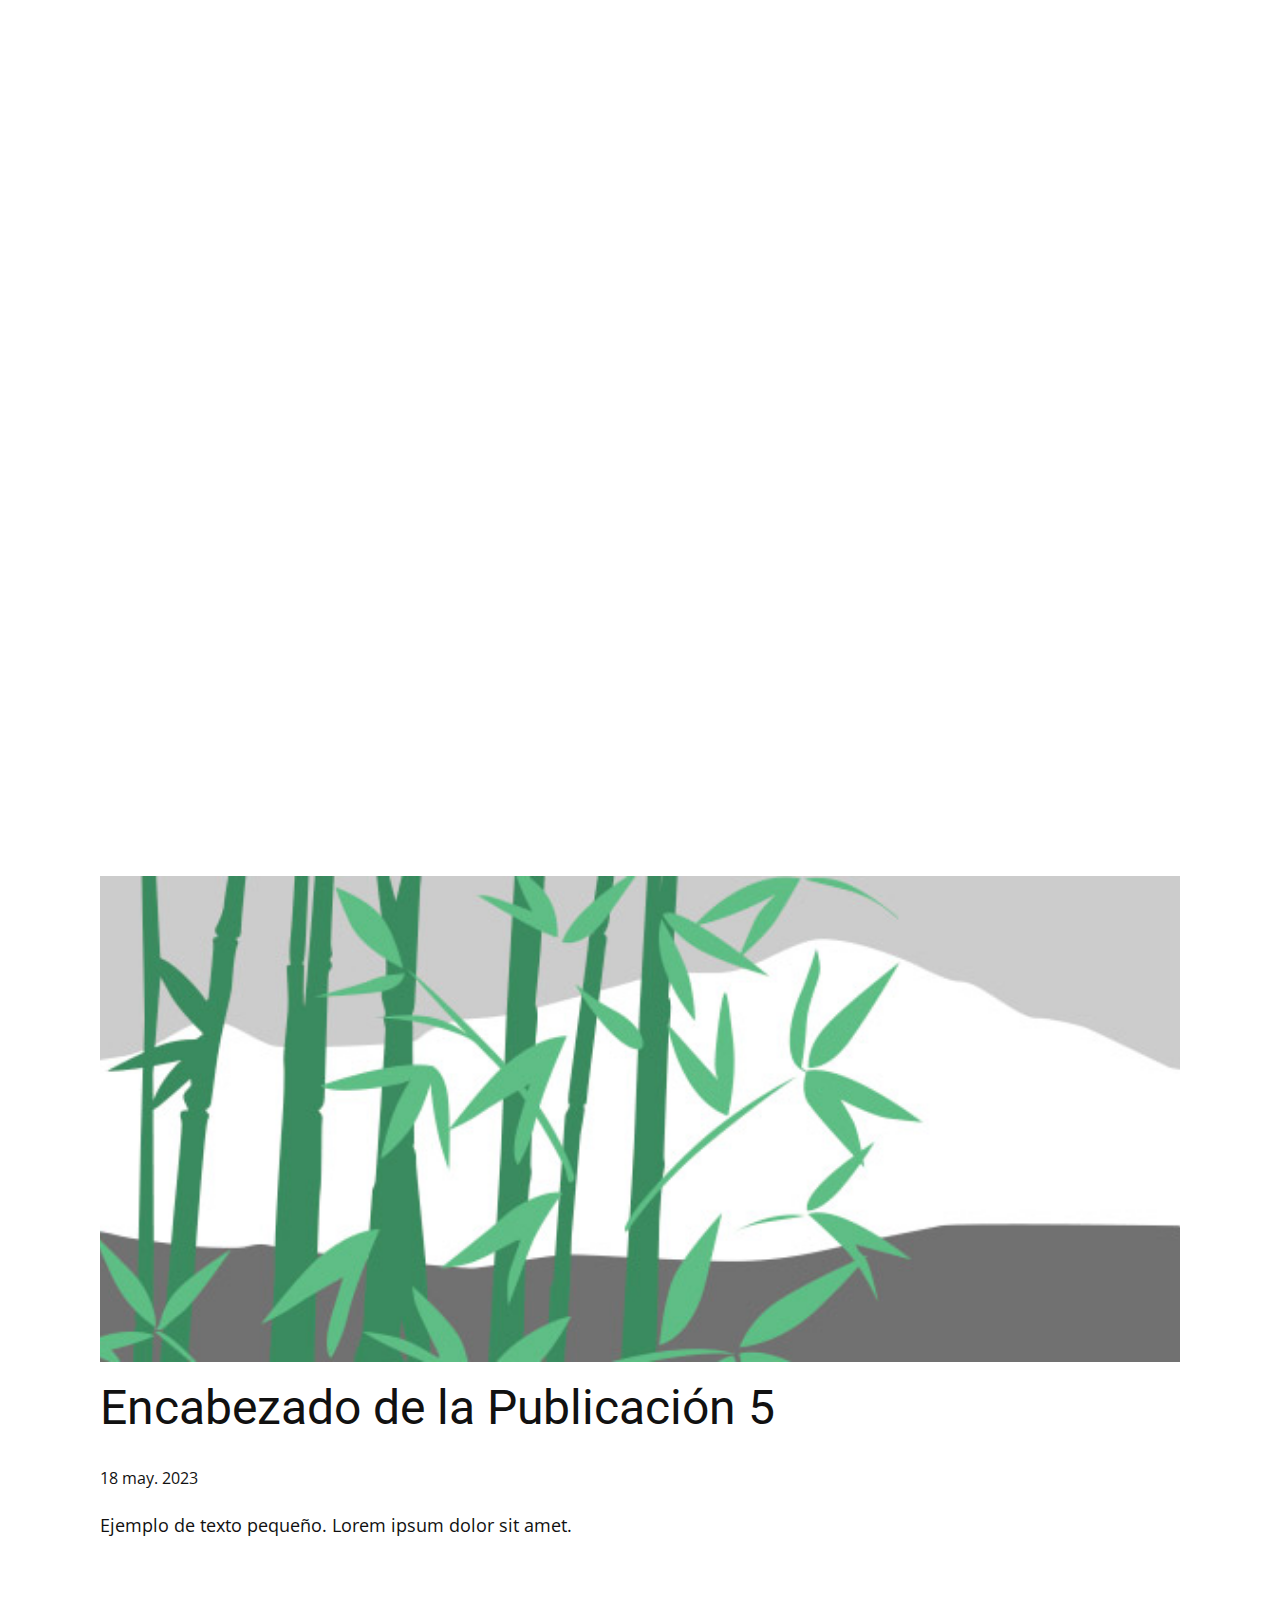
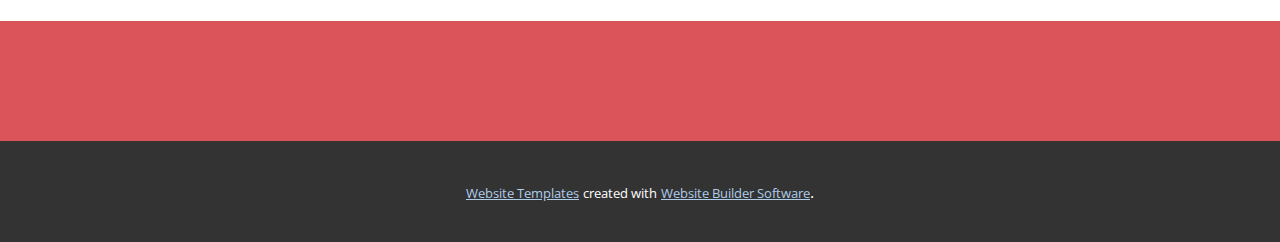
<file: blog/enviar-4.html>
<!DOCTYPE html>
<html style="font-size: 16px;" lang="es"><head>
    <meta name="viewport" content="width=device-width, initial-scale=1.0">
    <meta charset="utf-8">
    <meta name="keywords" content="Encabezado de la Publicación 1">
    <meta name="description" content="">
    <title>Encabezado de la Publicación 5</title>
    <link rel="stylesheet" href="../nicepage.css" media="screen">
<link rel="stylesheet" href="../Post-Template.css" media="screen">
    <script class="u-script" type="text/javascript" src="../jquery.js" defer=""></script>
    <script class="u-script" type="text/javascript" src="../nicepage.js" defer=""></script>
    <meta name="generator" content="Nicepage 5.9.10, nicepage.com">
    <link id="u-theme-google-font" rel="stylesheet" href="https://fonts.googleapis.com/css?family=Roboto:100,100i,300,300i,400,400i,500,500i,700,700i,900,900i|Open+Sans:300,300i,400,400i,500,500i,600,600i,700,700i,800,800i">
    
    
    <script type="application/ld+json">{
		"@context": "http://schema.org",
		"@type": "Organization",
		"name": ""
}</script>
    <meta name="theme-color" content="#478ac9">
  <meta data-intl-tel-input-cdn-path="intlTelInput/"></head>
  <body class="u-body u-xl-mode" data-lang="es"><header class="u-clearfix u-header u-header" id="sec-4f91"><div class="u-clearfix u-sheet u-sheet-1"></div></header>
    <section class="u-align-center u-clearfix u-section-1" id="sec-1494">
      <div class="u-clearfix u-sheet u-valign-middle-md u-valign-middle-sm u-valign-middle-xs u-sheet-1"><!--post_details--><!--post_details_options_json--><!--{"source":""}--><!--/post_details_options_json--><!--blog_post-->
        <div class="u-container-style u-expanded-width u-post-details u-post-details-1">
          <div class="u-container-layout u-valign-middle u-container-layout-1"><!--blog_post_image-->
            <img alt="" class="u-blog-control u-expanded-width u-image u-image-default u-image-1" src="../images/68f64b9d.jpeg"><!--/blog_post_image--><!--blog_post_header-->
            <h2 class="u-blog-control u-text u-text-1">Encabezado de la Publicación 5</h2><!--/blog_post_header--><!--blog_post_metadata-->
            <div class="u-blog-control u-metadata u-metadata-1"><!--blog_post_metadata_date-->
              <span class="u-meta-date u-meta-icon">18 may. 2023</span><!--/blog_post_metadata_date--><!--blog_post_metadata_category-->
              <!--/blog_post_metadata_category--><!--blog_post_metadata_comments-->
              <!--/blog_post_metadata_comments-->
            </div><!--/blog_post_metadata--><!--blog_post_content-->
            <div class="u-align-justify u-blog-control u-post-content u-text u-text-2 fr-view">
  Ejemplo de texto pequeño. Lorem ipsum dolor sit amet.
  </div><!--/blog_post_content-->
          </div>
        </div><!--/blog_post--><!--/post_details-->
      </div>
    </section>
    
    
    <footer class="u-align-center u-clearfix u-footer u-gradient u-footer" id="sec-20f5"><div class="u-clearfix u-sheet u-sheet-1"></div></footer>
    <section class="u-backlink u-clearfix u-grey-80">
      <a class="u-link" href="https://nicepage.com/website-templates" target="_blank">
        <span>Website Templates</span>
      </a>
      <p class="u-text">
        <span>created with</span>
      </p>
      <a class="u-link" href="" target="_blank">
        <span>Website Builder Software</span>
      </a>. 
    </section>
  
</body></html>
</file>
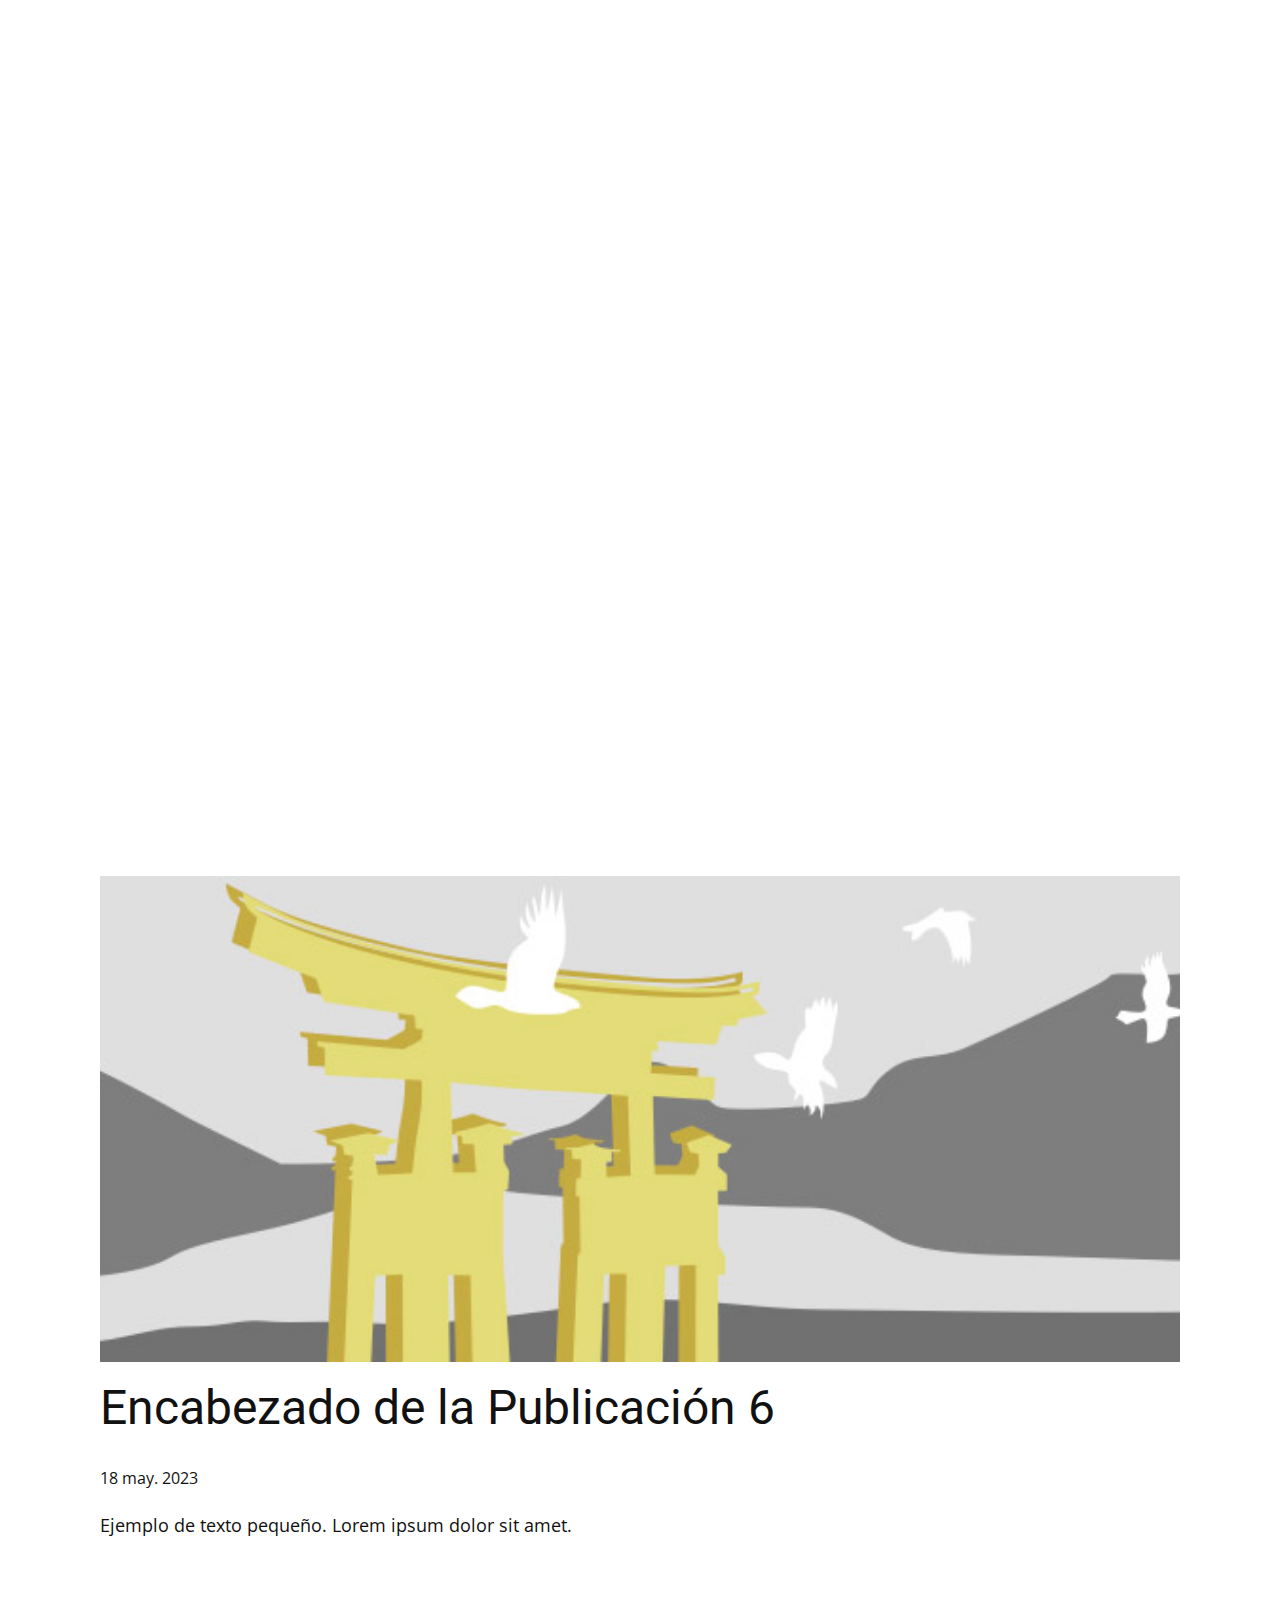
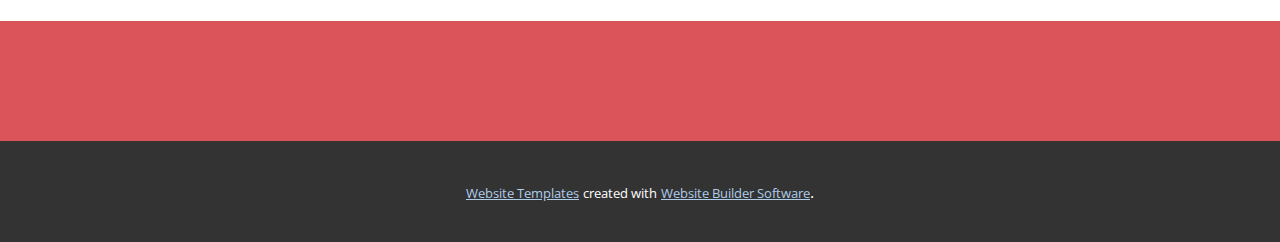
<file: blog/enviar-5.html>
<!DOCTYPE html>
<html style="font-size: 16px;" lang="es"><head>
    <meta name="viewport" content="width=device-width, initial-scale=1.0">
    <meta charset="utf-8">
    <meta name="keywords" content="Encabezado de la Publicación 1">
    <meta name="description" content="">
    <title>Encabezado de la Publicación 6</title>
    <link rel="stylesheet" href="../nicepage.css" media="screen">
<link rel="stylesheet" href="../Post-Template.css" media="screen">
    <script class="u-script" type="text/javascript" src="../jquery.js" defer=""></script>
    <script class="u-script" type="text/javascript" src="../nicepage.js" defer=""></script>
    <meta name="generator" content="Nicepage 5.9.10, nicepage.com">
    <link id="u-theme-google-font" rel="stylesheet" href="https://fonts.googleapis.com/css?family=Roboto:100,100i,300,300i,400,400i,500,500i,700,700i,900,900i|Open+Sans:300,300i,400,400i,500,500i,600,600i,700,700i,800,800i">
    
    
    <script type="application/ld+json">{
		"@context": "http://schema.org",
		"@type": "Organization",
		"name": ""
}</script>
    <meta name="theme-color" content="#478ac9">
  <meta data-intl-tel-input-cdn-path="intlTelInput/"></head>
  <body class="u-body u-xl-mode" data-lang="es"><header class="u-clearfix u-header u-header" id="sec-4f91"><div class="u-clearfix u-sheet u-sheet-1"></div></header>
    <section class="u-align-center u-clearfix u-section-1" id="sec-1494">
      <div class="u-clearfix u-sheet u-valign-middle-md u-valign-middle-sm u-valign-middle-xs u-sheet-1"><!--post_details--><!--post_details_options_json--><!--{"source":""}--><!--/post_details_options_json--><!--blog_post-->
        <div class="u-container-style u-expanded-width u-post-details u-post-details-1">
          <div class="u-container-layout u-valign-middle u-container-layout-1"><!--blog_post_image-->
            <img alt="" class="u-blog-control u-expanded-width u-image u-image-default u-image-1" src="../images/8ad73f3c.jpeg"><!--/blog_post_image--><!--blog_post_header-->
            <h2 class="u-blog-control u-text u-text-1">Encabezado de la Publicación 6</h2><!--/blog_post_header--><!--blog_post_metadata-->
            <div class="u-blog-control u-metadata u-metadata-1"><!--blog_post_metadata_date-->
              <span class="u-meta-date u-meta-icon">18 may. 2023</span><!--/blog_post_metadata_date--><!--blog_post_metadata_category-->
              <!--/blog_post_metadata_category--><!--blog_post_metadata_comments-->
              <!--/blog_post_metadata_comments-->
            </div><!--/blog_post_metadata--><!--blog_post_content-->
            <div class="u-align-justify u-blog-control u-post-content u-text u-text-2 fr-view">
  Ejemplo de texto pequeño. Lorem ipsum dolor sit amet.
  </div><!--/blog_post_content-->
          </div>
        </div><!--/blog_post--><!--/post_details-->
      </div>
    </section>
    
    
    <footer class="u-align-center u-clearfix u-footer u-gradient u-footer" id="sec-20f5"><div class="u-clearfix u-sheet u-sheet-1"></div></footer>
    <section class="u-backlink u-clearfix u-grey-80">
      <a class="u-link" href="https://nicepage.com/website-templates" target="_blank">
        <span>Website Templates</span>
      </a>
      <p class="u-text">
        <span>created with</span>
      </p>
      <a class="u-link" href="" target="_blank">
        <span>Website Builder Software</span>
      </a>. 
    </section>
  
</body></html>
</file>
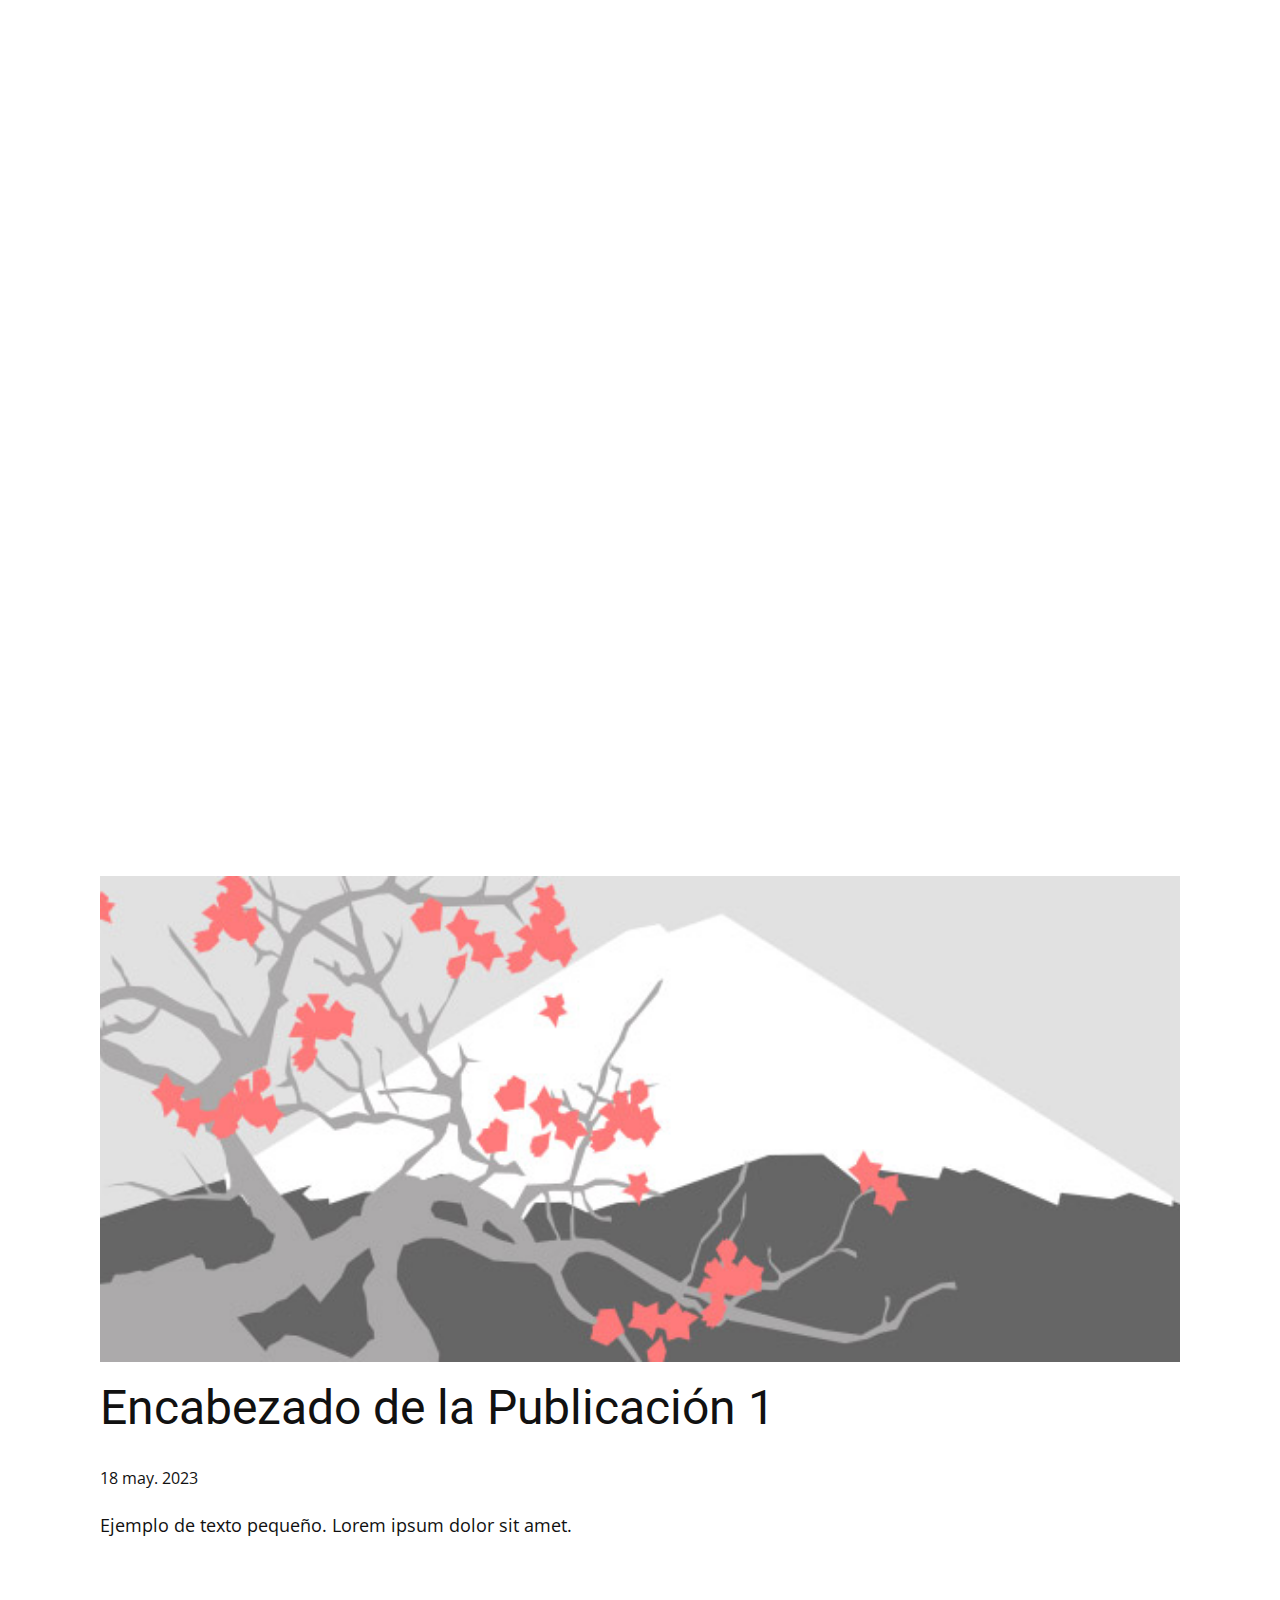
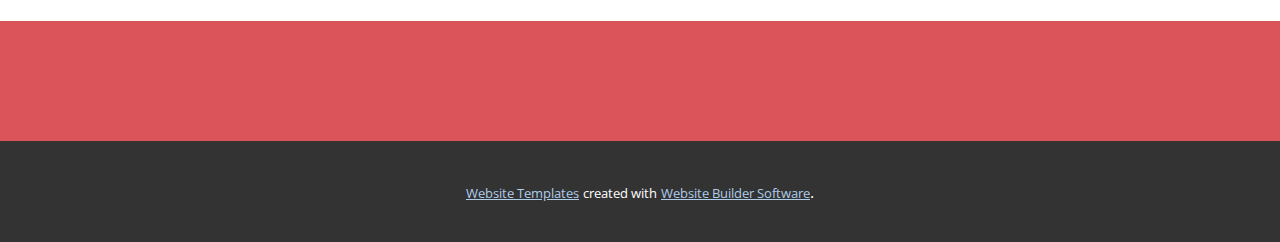
<file: blog/enviar.html>
<!DOCTYPE html>
<html style="font-size: 16px;" lang="es"><head>
    <meta name="viewport" content="width=device-width, initial-scale=1.0">
    <meta charset="utf-8">
    <meta name="keywords" content="Encabezado de la Publicación 1">
    <meta name="description" content="">
    <title>Encabezado de la Publicación 1</title>
    <link rel="stylesheet" href="../nicepage.css" media="screen">
<link rel="stylesheet" href="../Post-Template.css" media="screen">
    <script class="u-script" type="text/javascript" src="../jquery.js" defer=""></script>
    <script class="u-script" type="text/javascript" src="../nicepage.js" defer=""></script>
    <meta name="generator" content="Nicepage 5.9.10, nicepage.com">
    <link id="u-theme-google-font" rel="stylesheet" href="https://fonts.googleapis.com/css?family=Roboto:100,100i,300,300i,400,400i,500,500i,700,700i,900,900i|Open+Sans:300,300i,400,400i,500,500i,600,600i,700,700i,800,800i">
    
    
    <script type="application/ld+json">{
		"@context": "http://schema.org",
		"@type": "Organization",
		"name": ""
}</script>
    <meta name="theme-color" content="#478ac9">
  <meta data-intl-tel-input-cdn-path="intlTelInput/"></head>
  <body class="u-body u-xl-mode" data-lang="es"><header class="u-clearfix u-header u-header" id="sec-4f91"><div class="u-clearfix u-sheet u-sheet-1"></div></header>
    <section class="u-align-center u-clearfix u-section-1" id="sec-1494">
      <div class="u-clearfix u-sheet u-valign-middle-md u-valign-middle-sm u-valign-middle-xs u-sheet-1"><!--post_details--><!--post_details_options_json--><!--{"source":""}--><!--/post_details_options_json--><!--blog_post-->
        <div class="u-container-style u-expanded-width u-post-details u-post-details-1">
          <div class="u-container-layout u-valign-middle u-container-layout-1"><!--blog_post_image-->
            <img alt="" class="u-blog-control u-expanded-width u-image u-image-default u-image-1" src="../images/0fd3416c.jpeg"><!--/blog_post_image--><!--blog_post_header-->
            <h2 class="u-blog-control u-text u-text-1">Encabezado de la Publicación 1</h2><!--/blog_post_header--><!--blog_post_metadata-->
            <div class="u-blog-control u-metadata u-metadata-1"><!--blog_post_metadata_date-->
              <span class="u-meta-date u-meta-icon">18 may. 2023</span><!--/blog_post_metadata_date--><!--blog_post_metadata_category-->
              <!--/blog_post_metadata_category--><!--blog_post_metadata_comments-->
              <!--/blog_post_metadata_comments-->
            </div><!--/blog_post_metadata--><!--blog_post_content-->
            <div class="u-align-justify u-blog-control u-post-content u-text u-text-2 fr-view">
  Ejemplo de texto pequeño. Lorem ipsum dolor sit amet.
  </div><!--/blog_post_content-->
          </div>
        </div><!--/blog_post--><!--/post_details-->
      </div>
    </section>
    
    
    <footer class="u-align-center u-clearfix u-footer u-gradient u-footer" id="sec-20f5"><div class="u-clearfix u-sheet u-sheet-1"></div></footer>
    <section class="u-backlink u-clearfix u-grey-80">
      <a class="u-link" href="https://nicepage.com/website-templates" target="_blank">
        <span>Website Templates</span>
      </a>
      <p class="u-text">
        <span>created with</span>
      </p>
      <a class="u-link" href="" target="_blank">
        <span>Website Builder Software</span>
      </a>. 
    </section>
  
</body></html>
</file>
